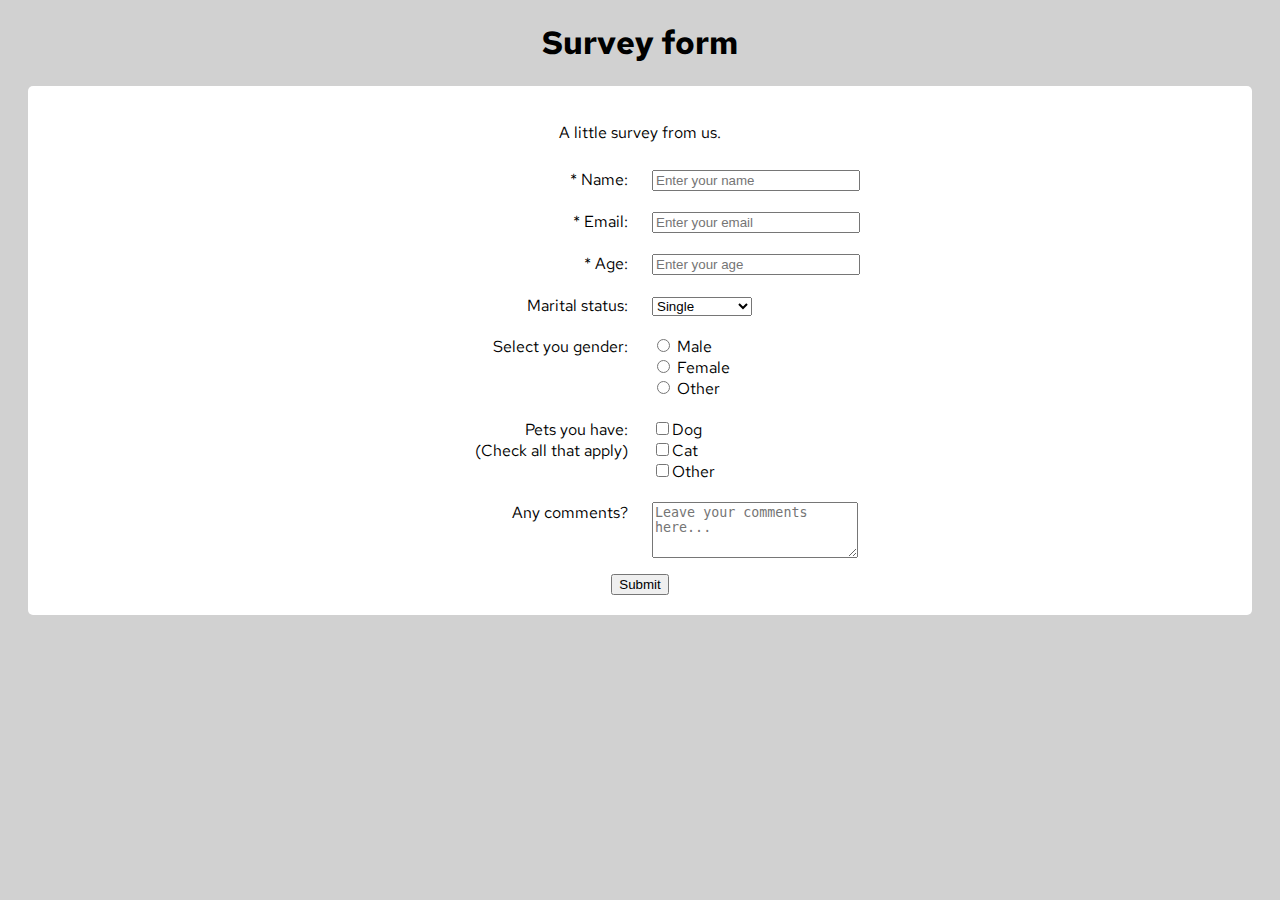
<file: RD-2/index.html>
<!DOCTYPE html>
<html>
<head>
	<title>
		Survey form
	</title>
	<link rel="stylesheet" type="text/css" href="style.css">
	<link href="https://fonts.googleapis.com/css?family=Red+Hat+Text&display=swap" rel="stylesheet">
</head>
<body>
	<h1 id="title">Survey form</h1>
	<div id="main">
		<p id="description">A little survey from us. </p>
  		<form id="survey-form">
    		<div class="leftrow">
    			<div class="labels">
    				<label id="name-label">* Name: </label>
    			</div>
    			<div class="right-column">
    				<input class="input-field" type="text" id="name" placeholder="Enter your name" required>
    			</div>
    		</div>
   			<div class="leftrow">
    			<div class="labels">
    				<label id="email-label">* Email: </label>
    			</div>
    			<div class="right-column">
    				<input class="input-field" type="email" id="email" placeholder="Enter your email" required>
    			</div>
    		</div>
    		<div class="leftrow">
    			<div class="labels">
    				<label id="number-label">* Age: </label>
    			</div>
    			<div class="right-column">
    				<input class="input-field" type="number" id="number" placeholder="Enter your age" min="1" max="99">
    			</div>
    		</div>

<!-- DROPDOWN MENU -->

    		<div class="leftrow">
    			<div class="labels">
    				<label id="mstatus-laber" id="dropdown">Marital status: </label>
    			</div>
 				<div class="right-column">
    				<select id="dropdown">
    					<option value="single">Single</option>
					    <option value="married">Married</option>
					    <option value="divorced">Divorced</option>
					    <option value="widow">Widow</option>
    				</select>
    			</div>
    		</div>

<!-- GENDER SELECTION -->    

			<div class="leftrow">			
			    <div class="labels">
			      <label class="gender-selection">Select you gender:</label>
			    </div>
			    <div class="right-column">
			      <ul>
			        <input type="radio" name="gender" value="male"> Male<br>
			        <input type="radio" name="gender" value="female"> Female<br>
			        <input type="radio" name="gender" value="other"> Other<br>
			      </ul>
			    </div>
			</div>

<!-- PETS SELECTION --> 

			<div class="leftrow">	    
			    <div class="labels">
			      <label class="pets-selection">Pets you have:<br>
			      	(Check all that apply)
			      </label>
			    </div>
			    <div class="right-column">
			      <ul>
			        <input type="checkbox" value="1">Dog<br>
			        <input type="checkbox" value="2">Cat<br>
			        <input type="checkbox" value="3">Other<br>
			      </ul>
			    </div>
			</div>

<!-- COMMENTS --> 
			<div class="leftrow">
			    <div class="labels">
			      <label class="gender-selection">Any comments?
			      </label>
			    </div>
			    <div class="right-column">
			        <textarea id="comments" placeholder="Leave your comments here..."></textarea><br>
			    </div>
			</div>

<!-- BUTTON --> 
			<input type="submit" id="submit" value="Submit">
		</form>
	</div>
</body>
</html>
</file>
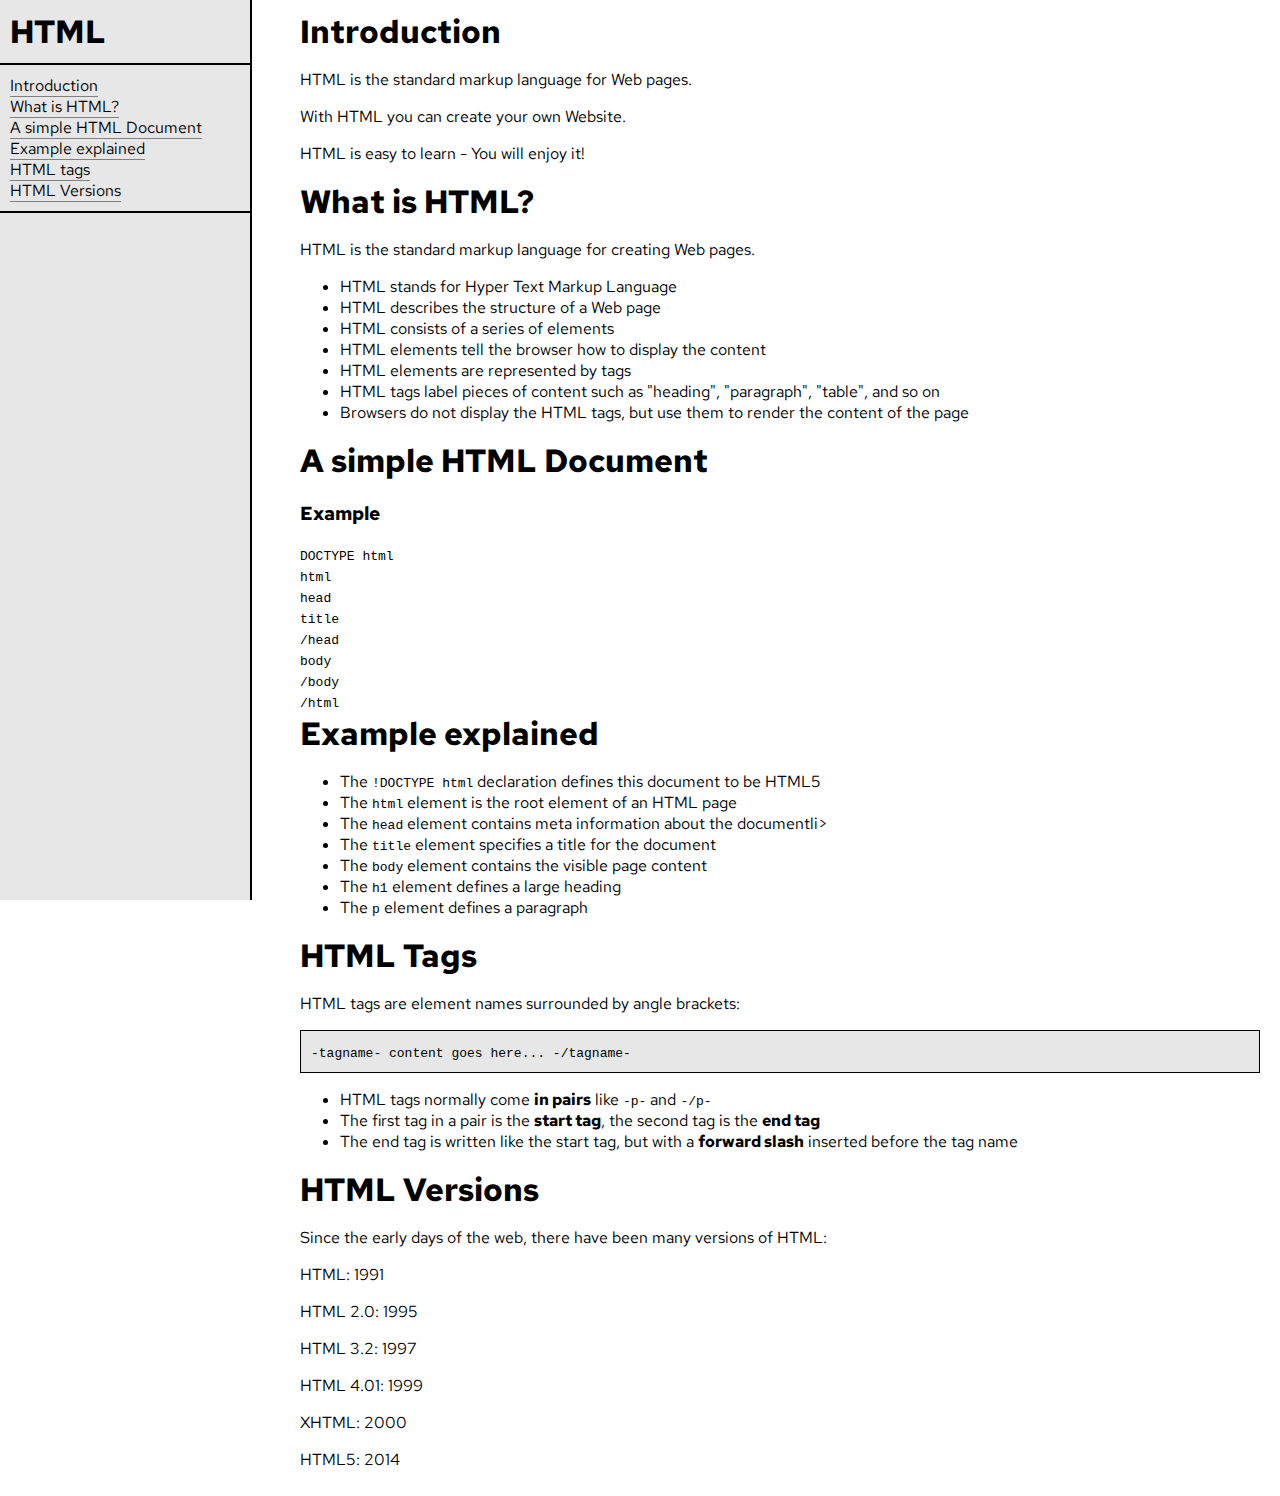
<file: RD-4/index.html>
<!DOCTYPE html>
<html>
<head>
	<title>Technical Documentation Page</title>
	<link rel="stylesheet" type="text/css" href="style.css">
	<link href="https://fonts.googleapis.com/css?family=Red+Hat+Text&display=swap" rel="stylesheet">
</head>
<body>
	<nav id="navbar">
		<header><h1 id="nav-header">HTML</h1></header>
		<ul id="nav-list">
			<li><a class="nav-link" href="#Introduction">Introduction</a></li>
			<li><a class="nav-link" href="#What_is_HTML?">What is HTML?</a></li>
			<li><a class="nav-link" href="#A_simple_HTML_Document">A simple HTML Document</a></li>
			<li><a class="nav-link" href="#Example_explained">Example explained</a></li>
			<li><a class="nav-link" href="#HTML_Tags">HTML tags</a></li>
			<li><a class="nav-link" href="#HTML_Versions">HTML Versions</a></li>
		</ul>
	</nav>

	<main id="main-doc">
		<section class="main-section" id="Introduction">
			<header><h1>Introduction</h1></header>
			<article>
				<p>HTML is the standard markup language for Web pages.</p>
				<p>With HTML you can create your own Website.</p>
				<p>HTML is easy to learn - You will enjoy it!</p>	
			</article>
		</section>
		<section class="main-section" id="What_is_HTML?">
			<header><h1>What is HTML?</h1></header>
			<article>
				<p>HTML is the standard markup language for creating Web pages.</p>
					<ul>
						<li>HTML stands for Hyper Text Markup Language</li>
						<li>HTML describes the structure of a Web page</li>
						<li>HTML consists of a series of elements</li>
						<li>HTML elements tell the browser how to display the content</li>
						<li>HTML elements are represented by tags</li>
						<li>HTML tags label pieces of content such as "heading", "paragraph", "table", and so on</li>
						<li>Browsers do not display the HTML tags, but use them to render the content of the page</li>
					</ul>
			</article>
		</section>
		<section class="main-section" id="A_simple_HTML_Document">
			<header><h1>A simple HTML Document</h1></header>
			<article>
				<div id="example-box">
				<h3>Example</h3>
				<code>
					DOCTYPE html<br>
					html<br>
					head<br>
					title<br>
					/head<br>
					body<br>
					/body<br>
					/html<br>
				</code>
				<div>
			</article>
		</section>
		<section class="main-section" id="Example_explained">
			<header><h1>Example explained</h1></header>
			<article>
					<ul>
						<li>The <code>!DOCTYPE html</code> declaration defines this document to be HTML5</li>
						<li>The <code>html</code> element is the root element of an HTML page</li>
						<li>The <code>head</code> element contains meta information about the documentli>
						<li>The <code>title</code> element specifies a title for the document</li>
						<li>The <code>body</code> element contains the visible page content</li>
						<li>The <code>h1</code> element defines a large heading</li>
						<li>The <code>p</code> element defines a paragraph</li>
					</ul>
			</article>
		</section>
		<section class="main-section" id="HTML_Tags">
			<header><h1>HTML Tags</h1></header>
			<article>
				<p>HTML tags are element names surrounded by angle brackets:</p>
				<p id="code-ex"><code>-tagname- content goes here... -/tagname-</code></p>
					<ul>
						<li>HTML tags normally come <strong>in pairs</strong> like <code>-p-</code> and <code>-/p-</code></li>
						<li>The first tag in a pair is the <strong>start tag</strong>, the second tag is the <strong>end tag</strong></li>
						<li>The end tag is written like the start tag, but with a <strong>forward slash</strong> inserted before the tag name</li>
					</ul>
			</article>
		</section>
		<section class="main-section" id="HTML_Versions">
			<header><h1>HTML Versions</h1></header>
			<p>Since the early days of the web, there have been many versions of HTML:</p>
			<p>HTML: 1991</p>
			<p>HTML 2.0: 1995</p>
			<p>HTML 3.2: 1997</p>
			<p>HTML 4.01: 1999</p>
			<p>XHTML: 2000</p>
			<p>HTML5: 2014</p>
		</section>			
	</main>
</body>
</html>
</file>
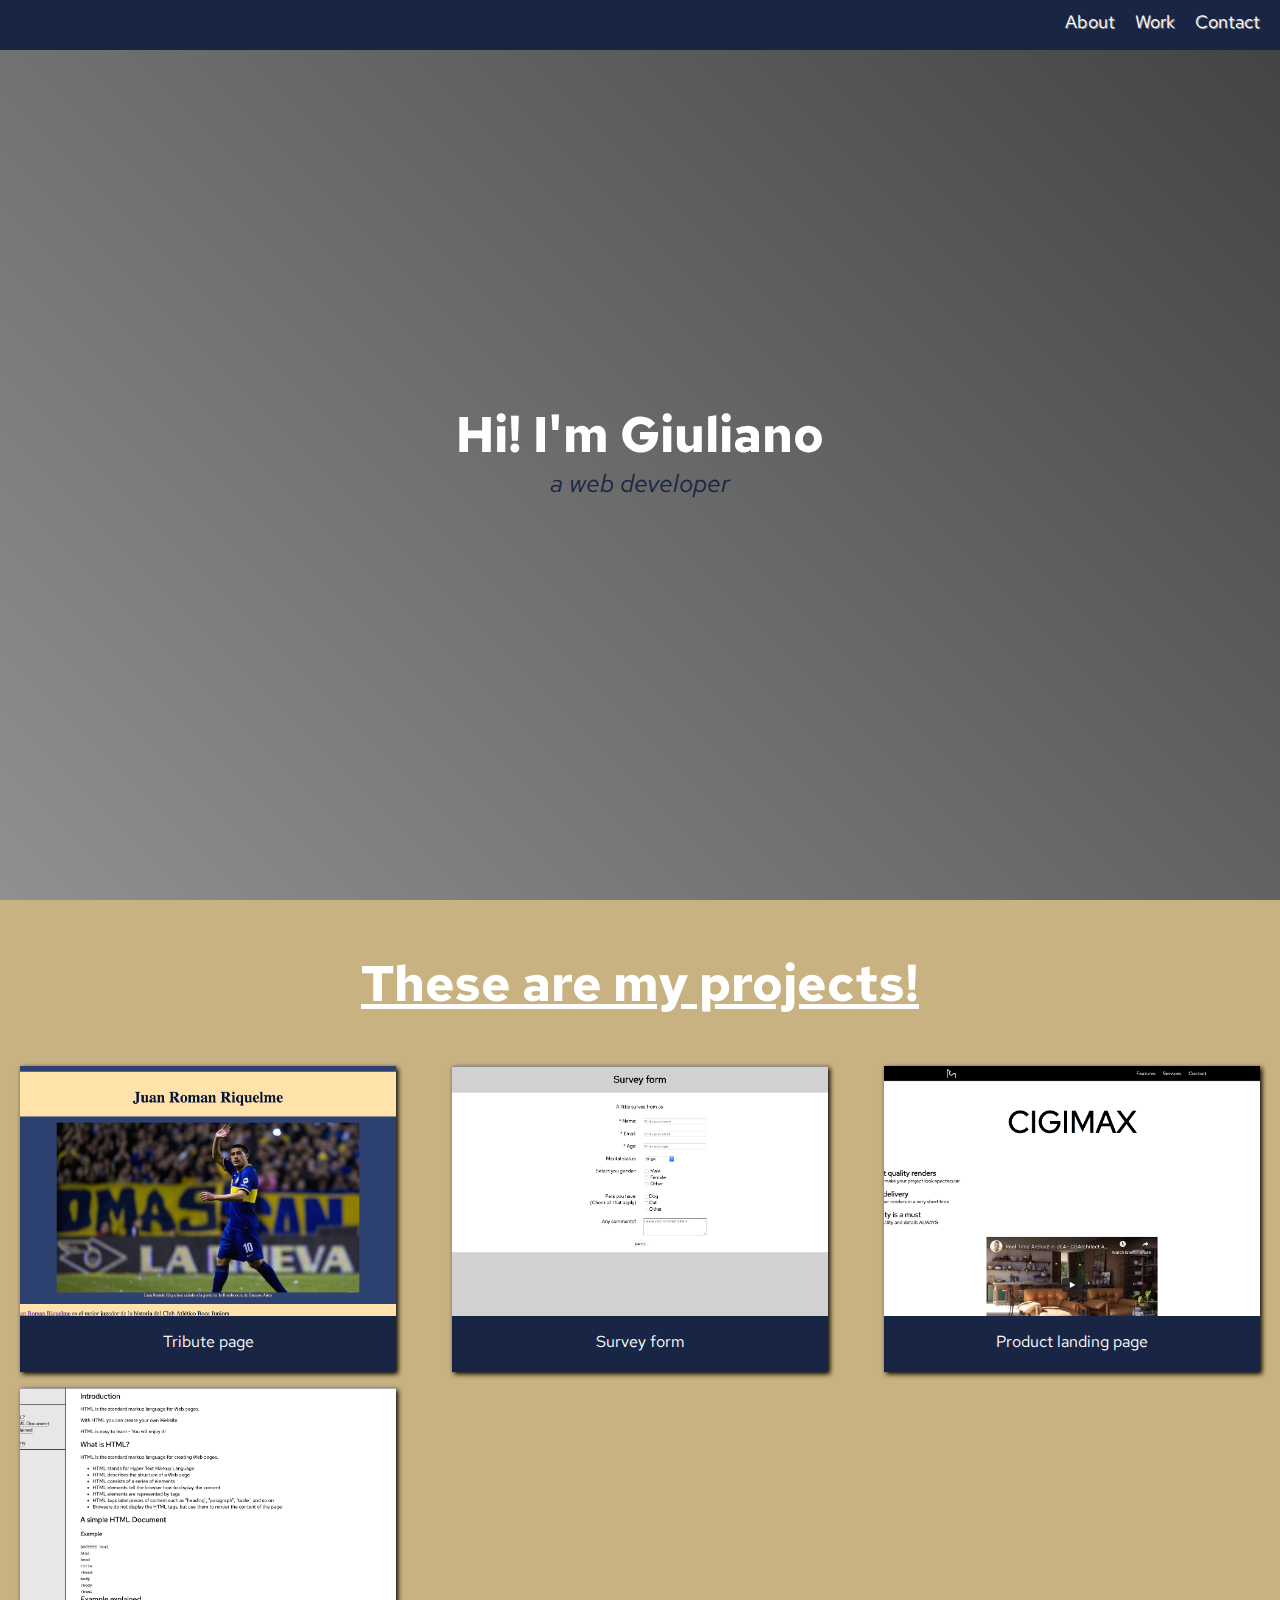
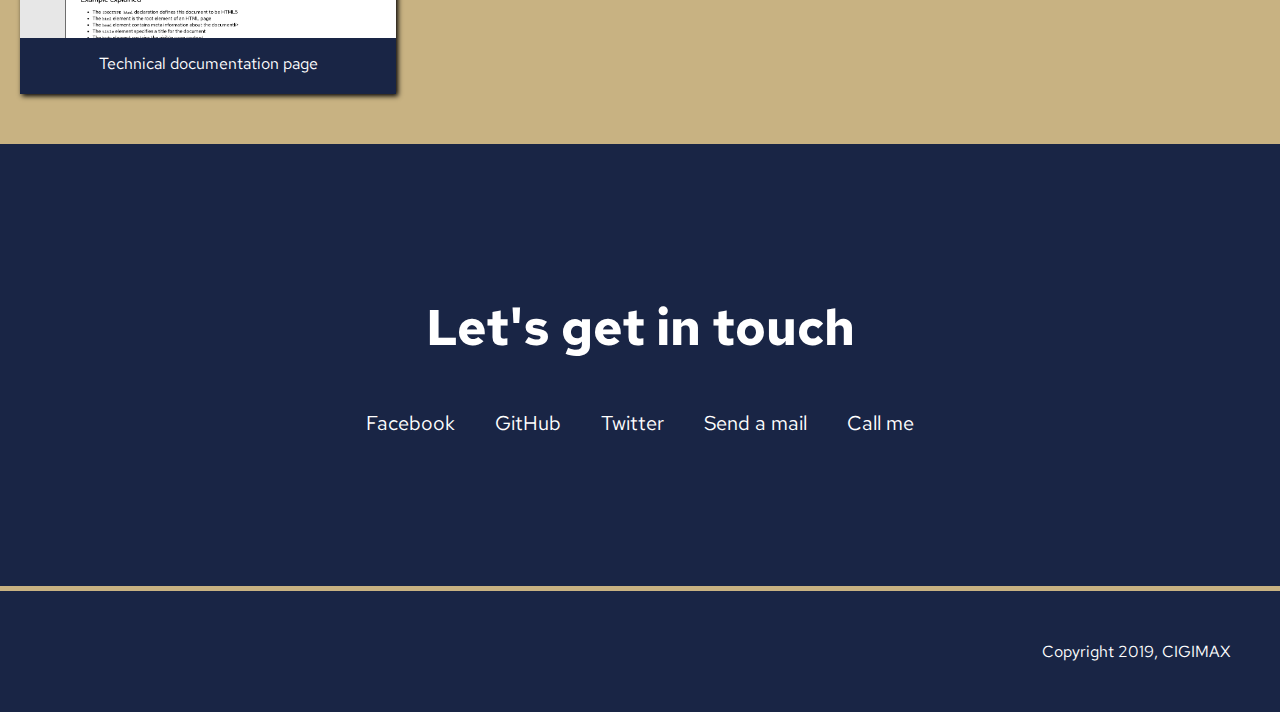
<file: RD-5/index.html>
<!DOCTYPE html>
<html>
<head>
	<title>Giuliano Cernada</title>
	<link rel="stylesheet" href="https://use.fontawesome.com/releases/v5.8.2/css/all.css" integrity="sha384-oS3vJWv+0UjzBfQzYUhtDYW+Pj2yciDJxpsK1OYPAYjqT085Qq/1cq5FLXAZQ7Ay" crossorigin="anonymous">
	<link rel="stylesheet" type="text/css" href="style.css">
	<link href="https://fonts.googleapis.com/css?family=Red+Hat+Text&display=swap" rel="stylesheet">
</head>
<body>
	<navbar id="navbar">
		<ul id="nav-list">
			<li><a class="nav-link" href="#welcome-section">About</a></li>
			<li><a class="nav-link" href="#projects">Work</a></li>
			<li><a class="nav-link" href="#contact-section">Contact</a></li>
		</ul>
	</navbar>

	<main id="main-content">
		<section id="welcome-section">
			<h1 id="welcome-title">Hi! I'm Giuliano</h1>
			<p id="welcome-description">a web developer</p>
		</section>
		<section id="projects">
			<h1 id="projects-title">These are my projects!</h1>
			<div id="projects-grid">
				<a class="project-tile" href="">
					<img src="./Assets/PR-1.png" class="project-img">
					<p class="project-title">Tribute page</p>
				</a>
				<a class="project-tile" href="">
					<img src="./Assets/PR-2.png" class="project-img">
					<p class="project-title">Survey form</p>
				</a>
				<a class="project-tile" href="">
					<img src="./Assets/PR-3.png" class="project-img">
					<p class="project-title">Product landing page</p>
				</a>
				<a class="project-tile" href="">
					<img src="./Assets/PR-4.png" class="project-img">
					<p class="project-title">Technical documentation page</p>
				</a>
			</div>
		</section>

		<section id="contact-section">
			<h1 id="contact-title">Let's get in touch</h1>
			<div class="contact-links">
			<a href="https://www.facebook.com/giuliano.cernada" target="_blank" class="btn contact-details"><i class="fab fa-facebook-square"></i> Facebook</a>
			<a id="profile-link" href="https://github.com/giulianomax" target="_blank" class="btn contact-details"><i class="fab fa-github"></i> GitHub</a>
			<a href="https://twitter.com/giulianomaxc" target="_blank" class="btn contact-details"><i class="fab fa-twitter"></i> Twitter</a>
			<a href="mailto:cigimax.info@gmail.com" class="btn contact-details"><i class="fas fa-at"></i> Send a mail</a>
			<a href="tel:+54 11 5690 2009" class="btn contact-details"><i class="fas fa-mobile-alt"></i> Call me</a>
</div>
		</section>
	</main>

	<footer>
		<span>Copyright 2019, CIGIMAX</span>
	</footer>
</body>
</html>
</file>
<file: RD-2/style.css>
body {
	background-color: #D1D1D1;
	font-family: 'Red Hat Text';
	text-align: center;
}

#main {
	background-color: #FFFFFF;
	margin: 0 20px;
	border-radius: 5px;
	padding: 20px;
}

form {
	display: block;
}

.left-row {
	display: block;
}

.labels {
	display: inline-block;
	text-align: right;
	vertical-align: top;
	width: 45%;
	padding: 10px;
}

.right-column {
	display: inline-block;
	text-align: left;
	width: 45%;
	padding: 10px;
}

.input-field {
	width: 200px;
}

#dropdown {
	width: 100px;
}

ul {
	list-style: none;
	display: block;
	margin: 0;
	padding: 0;
}

textarea {
	width: 200px;
	height: 50px;
}
</file>
<file: RD-4/style.css>
body {
	font-family: 'Red Hat Text';
	margin: 0;
}

nav {
	display: block;
	border-right: 2px solid black;
	padding: 0;
	background-color: #E7E7E7;
}

#navbar {
	position: fixed;
	left: 0;
	width: 250px;
	height: 100%;
}

#nav-header {
	border-bottom: 2px solid black;
	padding: 10px;
}

#nav-list {
	list-style-type: none;
	padding: 10px;
	margin: 0;
	cursor: pointer;
	display: flex;
	flex-direction: column;
	border-bottom: 2px solid black;
}

.nav-link {
	text-decoration: none;
	color: #000000;
	border-bottom: 1px solid gray;
}

.nav-link:hover {
	text-decoration: underline;
	background-color: #FFFFFF;
}

#main-doc {
	display: block;
	margin-left: 300px;
	padding: 10px 20px 10px 0px;
}

h1 {
	margin: 0;
}

#code-ex {
	border: 1px solid black;
	padding: 10px;
	background-color: #E7E7E7;
}

@media (max-width: 500px) {
	#navbar {
	position: absolute;
	top: 0;
	padding: 0;
	margin: 0;
	width: 100%;
	max-height: 200px;
	z-index: 1;
	}

	#nav-header {
		text-align: center;
	}

	#main-doc {
		position: relative;
		margin-left: 0px;
		margin-top: 210px;
	}
}
</file>
<file: RD-5/style.css>
body {
	text-align: center;
	font-family: 'Red Hat Text';
	margin: 0;
}

nav {
	display: block;
}

#navbar {
	display: flex;
	justify-content: flex-end;
	position: fixed;
	top: 0;
	left: 0;
	width: 100%;
}

#nav-list {
	list-style-type: none;
	display: flex;
	justify-content: flex-end;
	background-color: #192545;
	margin: 0;
	padding: 10px;
	width: 100%;
	height: 30px;
}

.nav-link {
	padding: 0 10px;
	text-decoration: none;
	color: #FFFFFF;
	font-size: 18px;
	text-shadow: 1px 1px gray;
}

#welcome-section {
	display: flex;
	flex-direction: column;
	justify-content: center;
	align-items: center;
	width: 100%;
	height: 100vh;
	background-color: #000000;
	background-image: linear-gradient(45deg, #909090 0%, #424242 100%);
	color: #FFFFFF;
}

#welcome-title {
	font-size: 50px;
	margin: 0;
}

#welcome-description {
	color: #192545;
	font-size: 25px;
	margin: 0;
	font-style: italic;
}

#projects {
	text-align: center;
	background-color: #C8B282;
}

#projects-title {
	margin: 0;
	color: #FFFFFF;
	font-size: 50px;
	text-decoration: underline;
	padding: 50px;
}

#projects-grid {
	display: grid;
	grid-template-columns: repeat(auto-fit, minmax(320px, 1fr));
	grid-gap: 1rem;
	width: 100%;
	max-width: 1280px;
	margin: 0 auto;
	margin-bottom: 0;
	padding-bottom: 50px;
}

.project-tile {
	text-decoration: none;
	color: #FFFFFF;
	margin: 0 20px;
	box-shadow: 2px 2px 5px black;
}

.project-img {
	height: calc(100%);
	width: 100%;
	object-fit: cover;
	height: 250px;
}

.project-title{
	background-color: #192545;
	margin: 0;
	padding: 20px;
	margin-top: -10px;
}

#contact-section {
	display: flex;
	flex-direction: column;
	justify-content: center;
	text-align: center;
	align-items: center;
	background-color: #192545;
	border-bottom: 5px solid #C8B282;
	padding: 150px 0px;
}

#contact-title {
	margin: 0;
	color: white;
	font-size: 50px;
	margin-bottom: 50px;
}

.contact-links {
	display: flex;
	justify-content: center;
	width: 100%;
	max-width: 1000px;
	flex-wrap: wrap;
}

.contact-details {
	text-decoration: none;
	color: #FFFFFF;
	font-size: 20px;
	padding: 0 20px;
}

footer {
	padding: 50px;
	background-color: #192545;
	color: #FFFFFF;
	margin-top: 0;
	text-align: right;
}

@media (max-width: 500px) {
	#contact-section {
		padding: 50px 0;
	}

	#contact-title {
		font-size: 30px;
		margin-bottom: 10px;
	}

	.contact-details {
	width: 100%
	}
}
</file>
